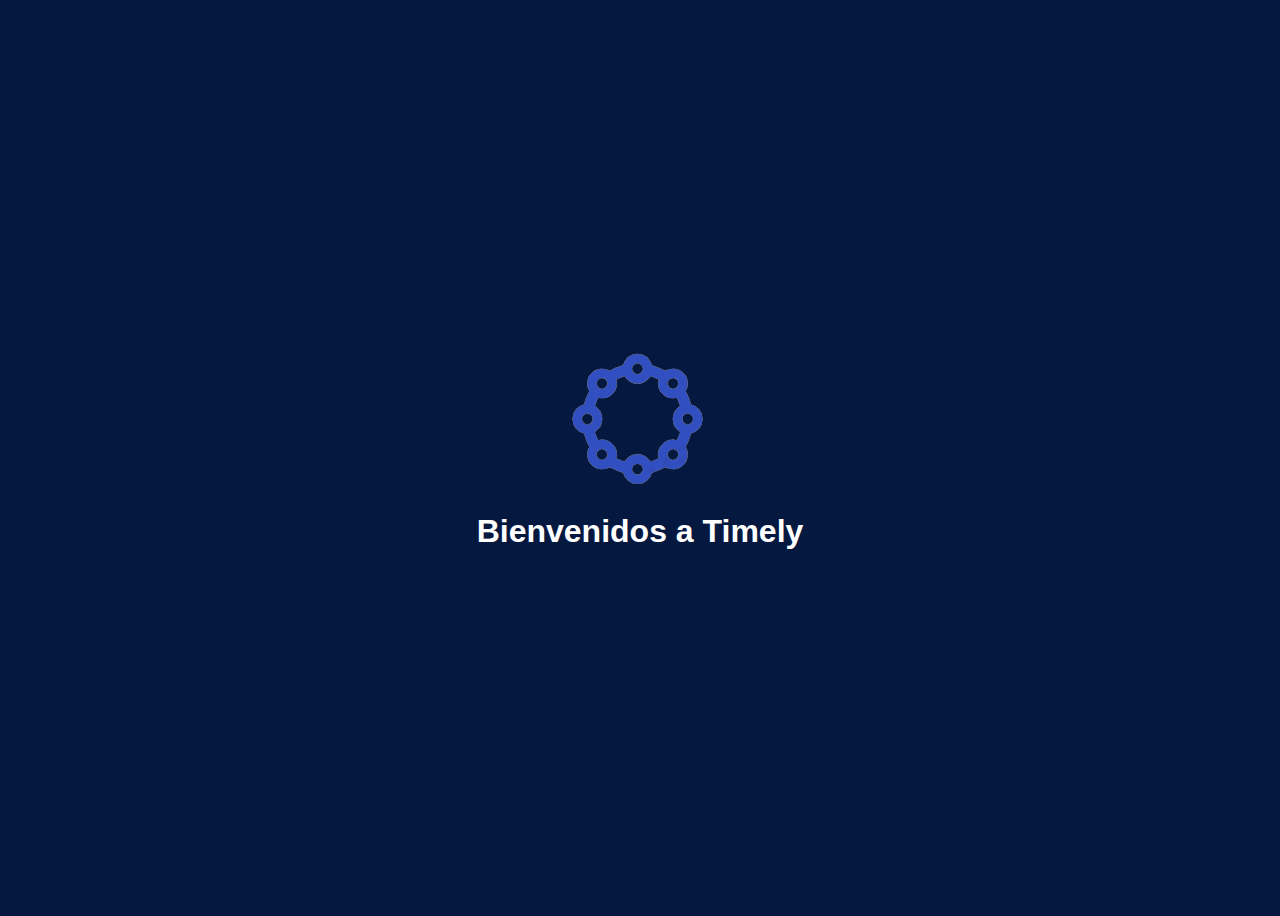
<file: index.html>
<!DOCTYPE html>
<html lang="es">
<head>
    <meta charset="UTF-8">
    <meta name="viewport" content="width=device-width, initial-scale=1.0">
    <link href="https://cdn.jsdelivr.net/npm/bootstrap@5.3.2/dist/css/bootstrap.min.css" rel="stylesheet" integrity="sha384-T3c6CoIi6uLrA9TneNEoa7RxnatzjcDSCmG1MXxSR1GAsXEV/Dwwykc2MPK8M2HN" crossorigin="anonymous">
    <link rel="icon" type="image/x-icon" href="imagenes/logo.png" />
    <link rel="stylesheet" href="css/index.css">
    <title>Timely | Bienvenida</title>
</head>
<body>
    <div class="bienvenida">
        <img src="imagenes/logo.png" class="rounded mx-auto d-block" alt="Imagen logo Timely">
        <h1>Bienvenidos a Timely</h1>
    </div>
</body>
<script>
    setTimeout(function() {
        window.location.href = "vistas/inicio.php"; 
    }, 1500);
</script>
<script src="https://cdn.jsdelivr.net/npm/bootstrap@5.3.2/dist/js/bootstrap.bundle.min.js" integrity="sha384-C6RzsynM9kWDrMNeT87bh95OGNyZPhcTNXj1NW7RuBCsyN/o0jlpcV8Qyq46cDfL" crossorigin="anonymous"></script>
</html>
</file>
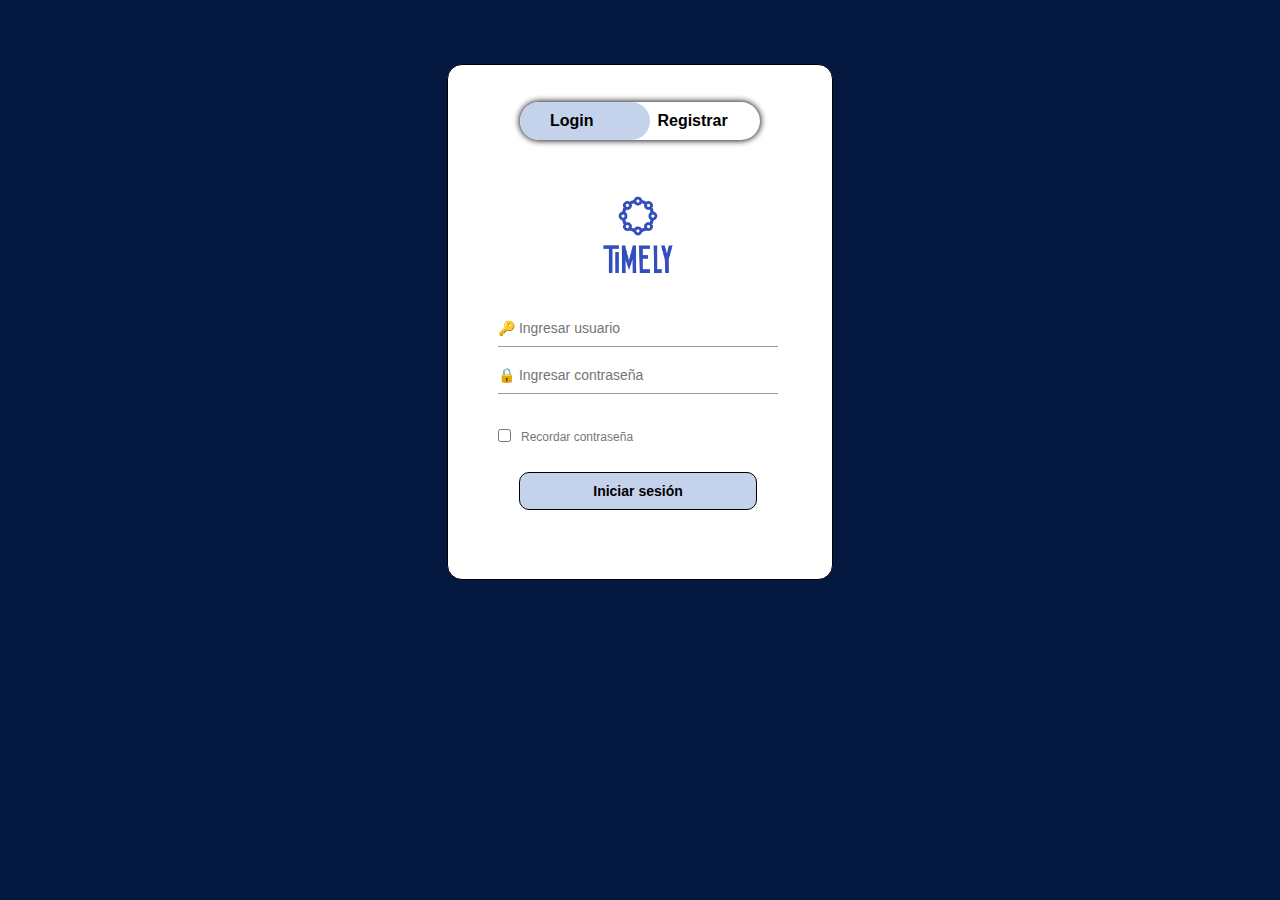
<file: vistas/login/index.html>
<html>
<head>
	<meta charset="UTF-8">
     <title>VaidrollTeamLogin3</title>
     <link rel="stylesheet" href="../../css/login.css">
</head>
<body>
    <div class="cajafuera">
    <div class="formulariocaja">
        <div class="botondeintercambiar">
            <div id="btnvai"></div>
             <button type="button" class="botoncambiarcaja" onclick="loginvai()">Login</button>
             <button type="button" class="botoncambiarcaja" onclick="registrarvai()">Registrar</button>
		</div>
				<div class="logovai">
					<img src="../../imagenes/logoTimely.png">
				</div>
		<!--Formulario para el login -->
        <form id="frmlogin" class="grupo-entradas" method="POST" action="login_registrar.php">
        <input type="hidden" name="accion" value="login">
        <input type="text" class="cajaentradatexto" placeholder="&#128273 Ingresar usuario" name="txtusuario" required>
        <input type="password" class="cajaentradatexto" placeholder="&#128274 Ingresar contraseña" name="txtpassword" required>
        <input type="checkbox" class="checkboxvai"><span>Recordar contraseña</span>
        <button type="submit" class="botonenviar" name="btnloginx">Iniciar sesión</button>
        </form>
        <!--Formulario para registrar --> 
        <form id="frmregistrar" class="grupo-entradas" method="POST" action="login_registrar.php">
        <input type="hidden" name="accion" value="registrar">
        <input type="text" class="cajaentradatexto" placeholder="&#128273 Ingresar usuario" required 
        name="txtusuario">
        <input type="password" class="cajaentradatexto" placeholder="&#128274 Ingresar contraseña" required name="txtpassword">
        <input type="email" class="cajaentradatexto" placeholder="📧 Ingresar correo electrónico" required name="txtemail">
        <input type="checkbox" class="checkboxvai"><span>He leído y acepto los términos y condiciones de uso.</span>
        <button type="submit" class="botonenviar" name="btnregistrarx">Registrar</button>
        </form>
    
        </div>
    </div>
    <script>
    var x = document.getElementById("frmlogin");
    var y = document.getElementById("frmregistrar");
    var z = document.getElementById("btnvai");
        
        function registrarvai(){
            x.style.left = "-400px";
            y.style.left = "50px";
            z.style.left = "110px";
        }
            function loginvai(){
            x.style.left = "50px";
            y.style.left = "450px";
            z.style.left = "0";
        }
    </script>
</body>
</html>
</file>
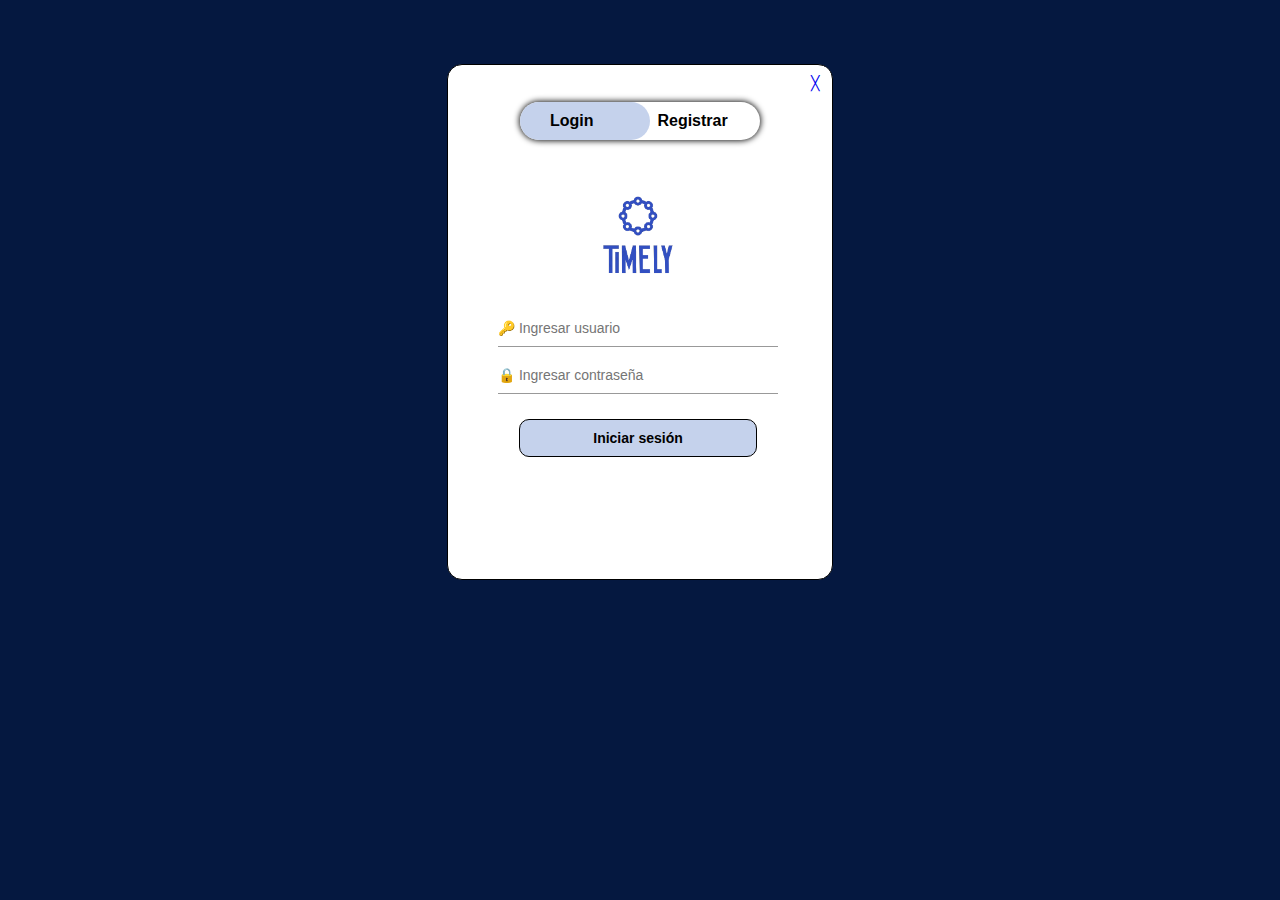
<file: vistas/mi_emprendedor.html>
<!DOCTYPE html>
<html lang="es">
<head>
	<meta charset="UTF-8">
    <link rel="icon" type="image/x-icon" href="../imagenes/logo.png"/>
    <title>Timely | Mi Empredimiento</title>
    <link rel="stylesheet" href="../css/mi_emprendedor.css">
</head>
<body>
    <div class="cajafuera">
    <div class="formulariocaja">
        </a>
        <button type="button" class="close-button" aria-label="Cerrar"><a href="inicio.php" class="close-button-redireccion">╳</a></button>
        <div class="botondeintercambiar">
            <div id="btnvai"></div>
             <button type="button" class="botoncambiarcaja" onclick="loginvai()">Login</button>
             <button type="button" class="botoncambiarcaja" onclick="registrarvai()">Registrar</button>
		</div>
				<div class="logovai">
					<img src="../../imagenes/logoTimely.png">
				</div>
		<!--Formulario para el login -->
        <form id="frmlogin" class="grupo-entradas" method="POST" action="../controlador/login_registrar.php">
        <input type="hidden" name="accion" value="login">
        <input type="text" class="cajaentradatexto" placeholder="&#128273 Ingresar usuario" name="txtusuario" required autocomplete="off">
        <input type="password" class="cajaentradatexto" placeholder="&#128274 Ingresar contraseña" name="txtpassword" required autocomplete="off">
       
        <button type="submit" class="botonenviar" name="btnloginx">Iniciar sesión</button>
        </form>
        <!--Formulario para registrar --> 
        <form id="frmregistrar" class="grupo-entradas" method="POST" action="../controlador/login_registrar.php">
        <input type="hidden" name="accion" value="registrar">
        <input type="text" class="cajaentradatexto" placeholder="&#128273 Ingresar usuario" required 
        name="txtusuario">
        <input type="password" class="cajaentradatexto" placeholder="&#128274 Ingresar contraseña" required name="txtpassword" required autocomplete="off">
        <input type="email" class="cajaentradatexto" placeholder="📧 Ingresar correo electrónico" required name="txtemail" required autocomplete="off">
        
        <button type="submit" class="botonenviar" name="btnregistrarx">Registrar</button>
        </form>
    
        </div>
    </div>
    <script>
    var x = document.getElementById("frmlogin");
    var y = document.getElementById("frmregistrar");
    var z = document.getElementById("btnvai");
        
        function registrarvai(){
            x.style.left = "-400px";
            y.style.left = "50px";
            z.style.left = "110px";
        }
            function loginvai(){
            x.style.left = "50px";
            y.style.left = "450px";
            z.style.left = "0";
        }
    </script>
</body>
</html>
</file>
<file: css/index.css>
*{
    font-family: Helvetica;
}

body
{
    background-color: #051840;
}  
.bienvenida
{
    display: flex;
    flex-direction: column;
    justify-content: center;
    align-items: center;
    height: 100vh;
    color: white;
    text-align: center;
}
</file>
<file: css/login.css>
*
{
    margin: 0;
    padding: 0;
    font-family: sans-serif;
	font-size:14px;
}
.pagprincipal
{
    width: 380px;
    height: 400px;
    position: relative;
    margin: 10% auto;
    padding: 2px;
    overflow: hidden;   
	text-align:center;
}
h1
{
	font-size:40px;
}

.cajafuera
{
	background-color: #051840;
    height: 100%;
    width: 100%;
    position: absolute;   
}
.formulariocaja{
    width: 380px;
    height: 510px;
    position: relative;
    margin: 10% auto;
    background: white;
    margin-top: 5%;
    padding: 2px;
    overflow: hidden;  
	border: 1px solid black;
	border-radius: 15px;
}
.botondeintercambiar{
    width: 240px;
    margin: 35px auto;
    position: relative;
    box-shadow: 0 0 6px 0.5px black;
    border-radius: 30px;

}
.botoncambiarcaja{
    padding: 10px 30px;
    cursor: pointer;
    background: transparent;
    border: 0;
    outline: none;
    position: relative;
	font-weight: bold;
	font-size:16px;
	color:black;
	
	
}
#btnvai{
    top: 0;
    left: 0;
    position: absolute;
    width: 130px;
    height: 100%;
	background-color: #C5D2EC;
    border-radius: 30px;
	transition: .5s;
	
}
.logovai
{
    text-align: center;
}
.logovai img
{
    width: 120px;
}
.grupo-entradas{
    top: 240px;
    position: absolute;
    width: 280px;
    transition: .5s;
}
.cajaentradatexto{
    width: 100%;
    padding: 10px 0;
    margin: 5px 0;
    border-left: 0;
    border-top: 0;
    border-right: 0;
    border-bottom: 1px solid #999;
    outline: none;
    background: transparent;
}
.botonenviar{
    width: 85%;
    padding: 10px 30px;
    cursor: pointer;
    display: block;
    margin: auto;
	background-color: #C5D2EC;
    border: 0;
    outline: none;
    border-radius: 10px;
	font-weight: bold;
	border:1px solid black;
}
.checkboxvai{
    margin: 30px 10px 30px 0;
}
span{
    color: #777;
    font-size: 12px;
    bottom: 66px;
    position: absolute;
}
#frmlogin{
    left: 50px;
}
#frmregistrar{
    left: 450px;
}
</file>
<file: css/mi_emprendedor.css>
*
{
    margin: 0;
    padding: 0;
    font-family: Helvetica;
	font-size:14px;
}
.pagprincipal
{
    width: 380px;
    height: 400px;
    position: relative;
    margin: 10% auto;
    padding: 2px;
    overflow: hidden;   
	text-align:center;
}
h1
{
	font-size:40px;
}

.cajafuera
{
	background-color: #051840;
    height: 100%;
    width: 100%;
    position: absolute;   
}
.formulariocaja{
    width: 380px;
    height: 510px;
    position: relative;
    margin: 10% auto;
    background: white;
    margin-top: 5%;
    padding: 2px;
    overflow: hidden;  
	border: 1px solid black;
	border-radius: 15px;
}
.botondeintercambiar{
    width: 240px;
    margin: 35px auto;
    position: relative;
    box-shadow: 0 0 6px 0.5px black;
    border-radius: 30px;

}
.botoncambiarcaja{
    padding: 10px 30px;
    cursor: pointer;
    background: transparent;
    border: 0;
    outline: none;
    position: relative;
	font-weight: bold;
	font-size:16px;
	color:black;
	
	
}
#btnvai{
    top: 0;
    left: 0;
    position: absolute;
    width: 130px;
    height: 100%;
	background-color: #C5D2EC;
    border-radius: 30px;
	transition: .5s;
	
}
.logovai
{
    text-align: center;
}
.logovai img
{
    width: 120px;
}
.grupo-entradas{
    top: 240px;
    position: absolute;
    width: 280px;
    transition: .5s;
}
.cajaentradatexto{
    width: 100%;
    padding: 10px 0;
    margin: 5px 0;
    border-left: 0;
    border-top: 0;
    border-right: 0;
    border-bottom: 1px solid #999;
    outline: none;
    background: transparent;
}
.botonenviar{
    width: 85%;
    padding: 10px 30px;
    cursor: pointer;
    display: block;
    margin: 20px auto;
	background-color: #C5D2EC;
    border: 0;
    outline: none;
    border-radius: 10px;
	font-weight: bold;
	border:1px solid black;
}
.checkboxvai{
    margin: 30px 10px 30px 0;
}
span{
    color: #777;
    font-size: 12px;
    bottom: 66px;
    position: absolute;
}
#frmlogin{
    left: 50px;
}
#frmregistrar{
    left: 450px;
}

.close-button {
    color:#051840;
    background-color: white;
    border: none;
    width: 30px; 
    height: 30px; 
    font-size: 15px;
    cursor: pointer;
    float: right;
    text-decoration: none;
}
.close-button:hover
{
    background-color:#d67f7f;
    border-radius: 50%;
}
.close-button-redireccion{
    text-decoration: none;
}
</file>
